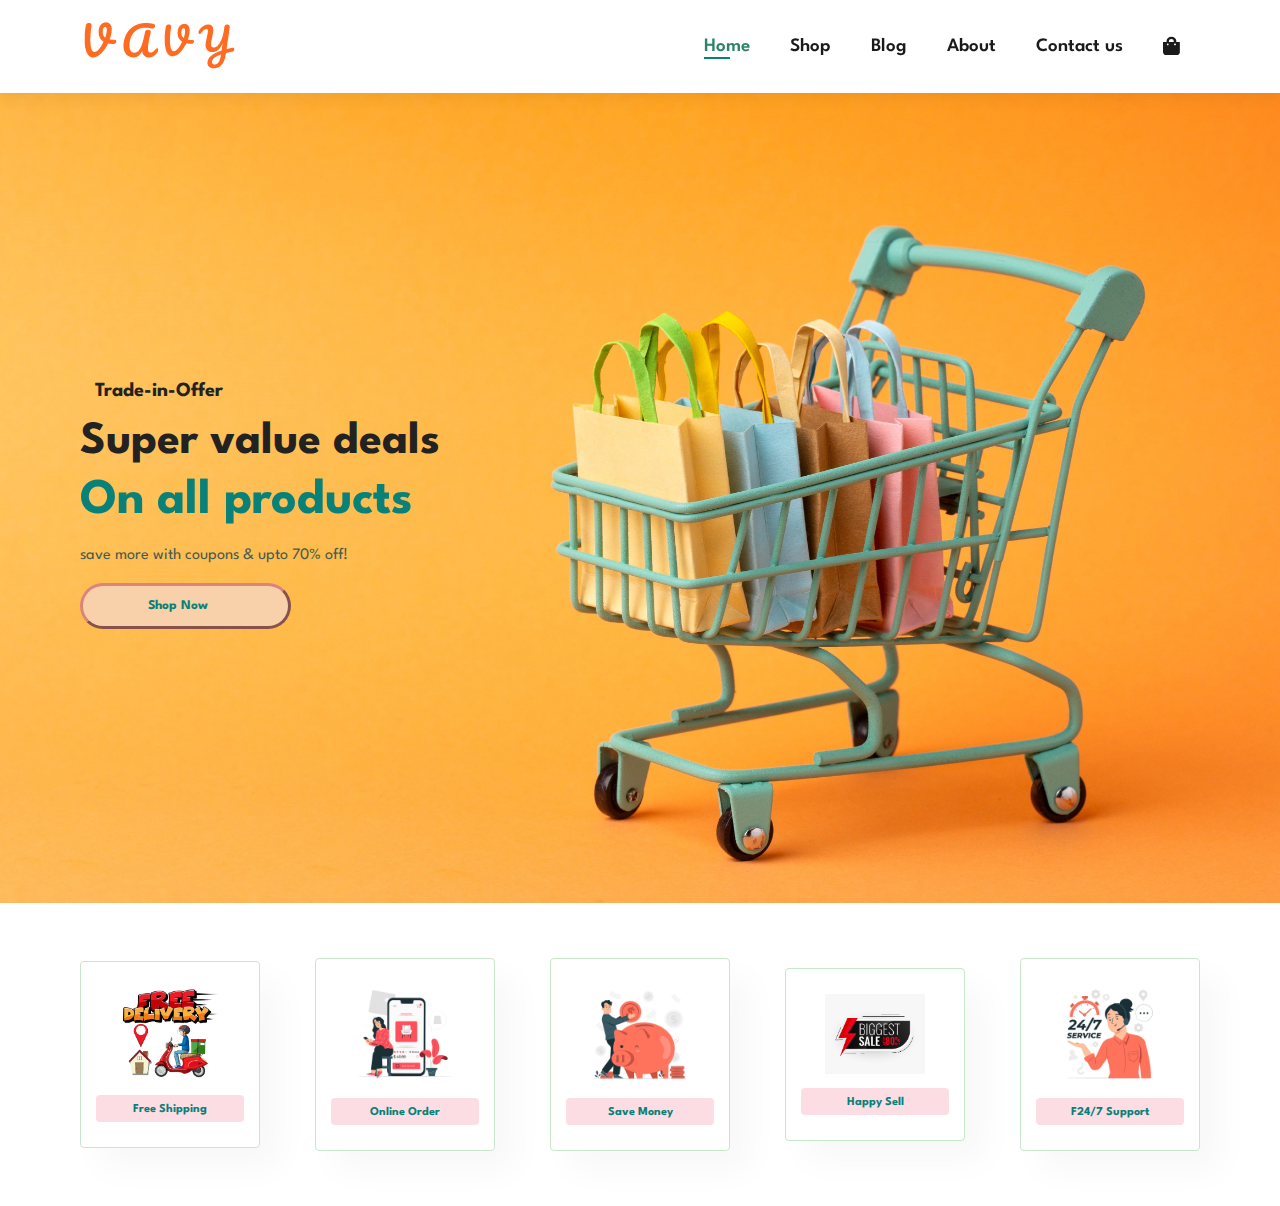
<file: image/Project/index.html>
<!DOCTYPE html>
<html lang="en">
<head>
    <meta charset="UTF-8">
    <meta http-equiv="X-UA-Compatible" content="IE=edge">
    <meta name="viewport" content="width=device-width, initial-scale=1.0">
    <title>Project</title>
    <link rel="stylesheet" href="https://use.fontawesome.com/releases/v5.15.4/css/all.css" >
    <link rel="stylesheet" href="style.css">
</head>
<body>
    <section id="header">
        <a href="#"><img src="/image/obj1.png" class="logo" alt="logo"></a>
        <div>
            <ul id="navbar">
                <li><a class="active" href="indext.html">Home</a></li>
                <li><a href="shop.html">Shop</a></li>
                <li><a href="blog.html">Blog</a></li>
                <li><a href="about.html">About</a></li>
                <li><a href="contact us.html">Contact us</a></li>
                <li><a href="cart.html"><i class="fas fa-shopping-bag"></i></a></li>

            </ul>
        </div>
    </section>

    <section id="hero">
        <h4>Trade-in-Offer</h4>
        <h2>Super value deals</h2>
        <h1>On all products</h1>
        <p>save more with coupons & upto 70% off!</p>
        <button>Shop Now</button>
    </section>

    <section id="feature" class="section-p1">
        <div class="fe-box">
            <img src="image/delivery.jpg"  alt="">
            <h6>Free Shipping</h6>
        </div>
        <div class="fe-box">
            <img src="image/shopOnline.jpg"  alt="">
            <h6>Online Order</h6>
        </div>
        <div class="fe-box">
            <img src="image/save.jpg"  alt="">
            <h6>Save Money</h6>
        </div>
        <div class="fe-box">
            <img src="image/sail.jpg"  alt="">
            <h6>Happy Sell</h6>
        </div>
        <div class="fe-box">
            <img src="image/support.jpg"  alt="">
            <h6>F24/7 Support</h6>
        </div>
    </section>


</body>
</html>
</file>
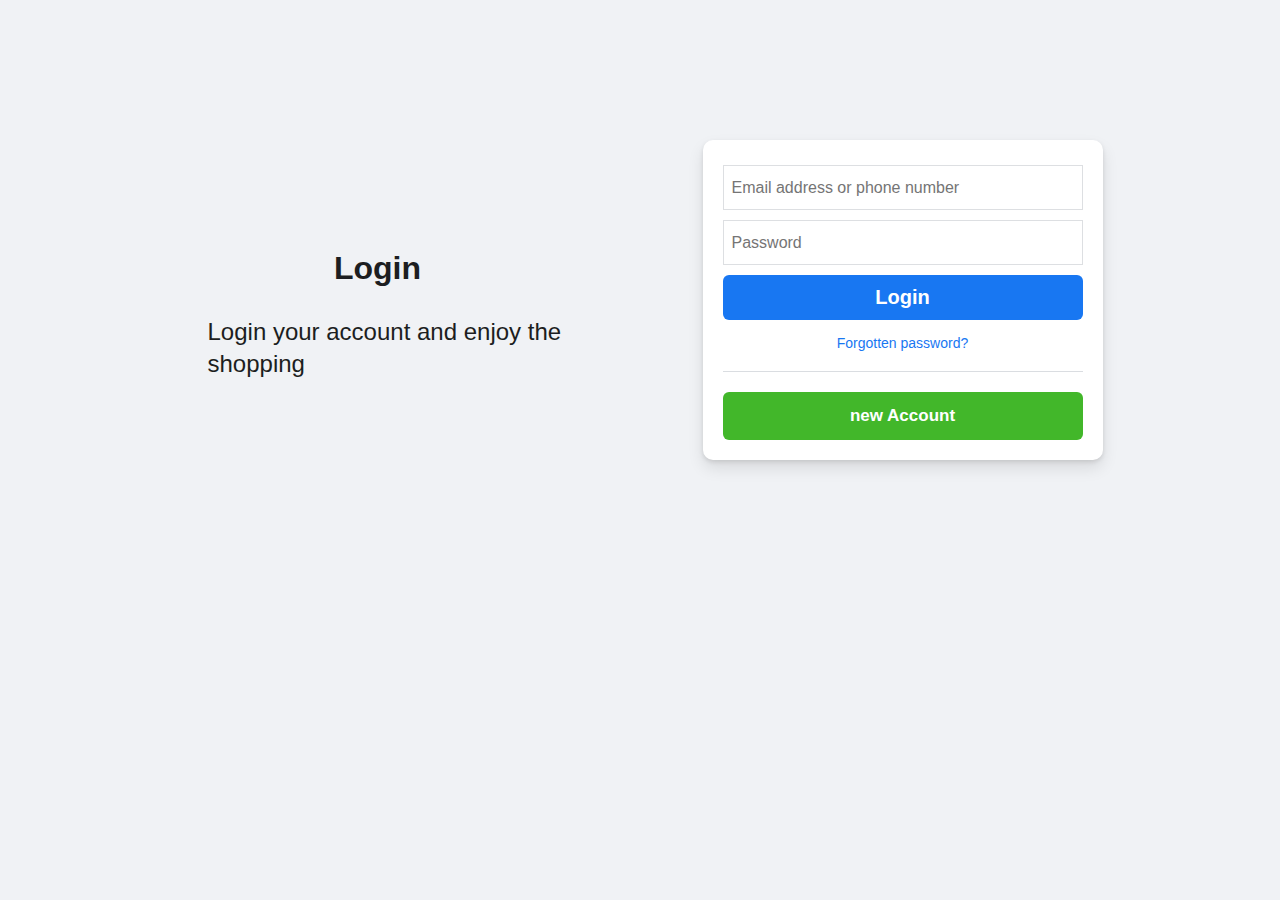
<file: login.html>
<!DOCTYPE html>
<html lang="en">

<head>
    <meta charset="UTF-8">
    <meta http-equiv="X-UA-Compatible" content="IE=edge">
    <meta name="viewport" content="width=device-width, initial-scale=1.0">
    <title>Login</title>
    <link rel="stylesheet" href="login.css">
</head>

<body>
    <main>
        <div class="row">
            <div class="colm-logo">
                <div class="login">
                    <h1>Login</h1>
                </div>
                <h2>Login your account and enjoy the shopping</h2>
            </div>
            <form action="signin.php" method="POST">
                <div class="colm-form">
                    <div class="form-container">
                        <input type="email" name="email" placeholder="Email address or phone number">
                        <input type="password" name="password" placeholder="Password">
                        <button class="btn-login">Login</button>
                        <a href="#">Forgotten password?</a>
                        <a class="btn-new" href="signup.html">new Account</a>
                    </div>
                </div>
            </form>
        </div>
    </main>
</body>

</html>
</file>
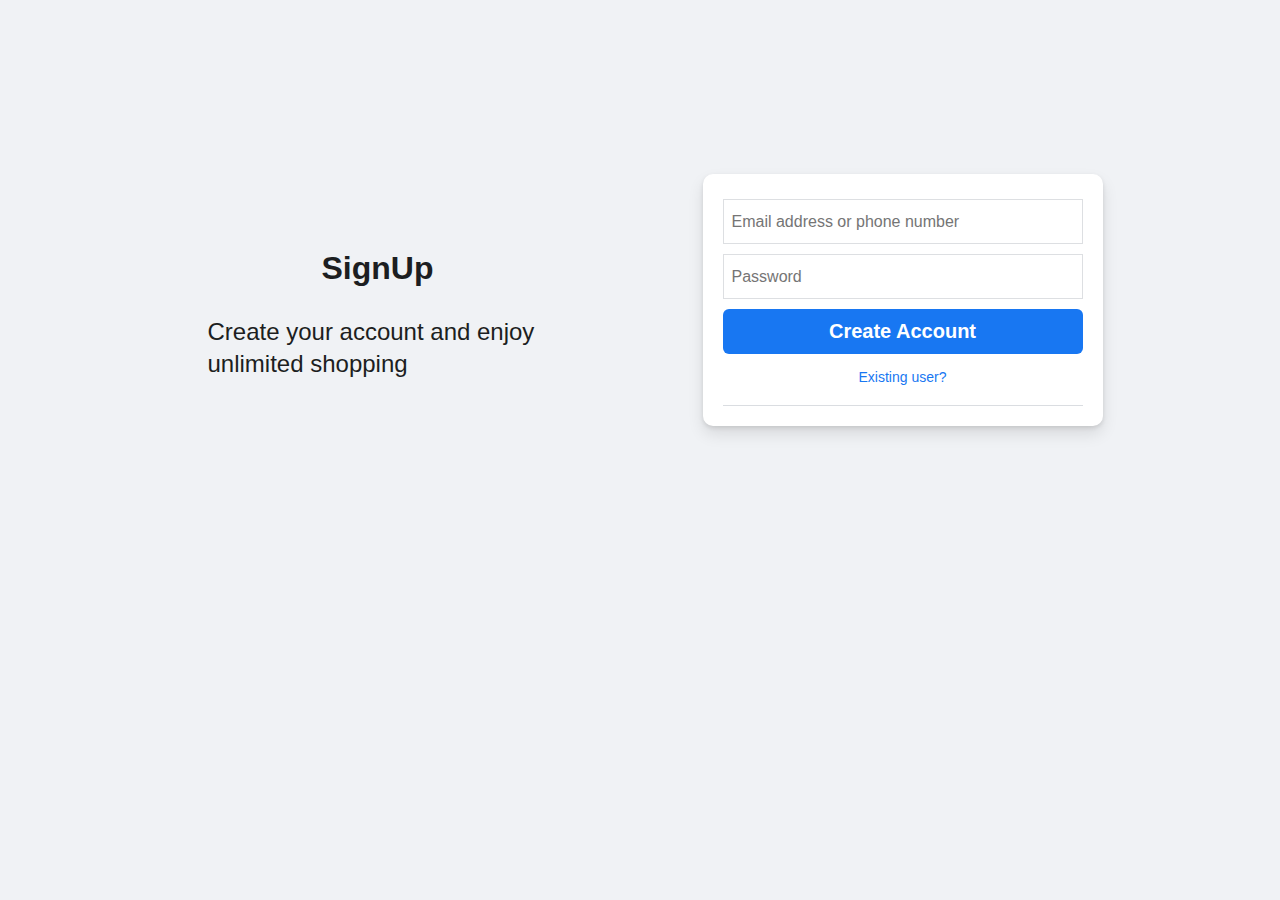
<file: signup.html>
<!DOCTYPE html>
<html lang="en">

<head>
    <meta charset="UTF-8">
    <meta http-equiv="X-UA-Compatible" content="IE=edge">
    <meta name="viewport" content="width=device-width, initial-scale=1.0">
    <title>SignUp</title>
    <link rel="stylesheet" href="login.css">
</head>

<body>
    <main>
        <div class="row">
            <div class="colm-logo">
                <div class="login">
                    <h1>SignUp</h1>
                </div>
                <h2>Create your account and enjoy unlimited shopping</h2>
            </div>
            <form action="register.php" method="POST">
                <div class="colm-form">
                    <div class="form-container">
                        <input type="email" name="email" placeholder="Email address or phone number" required>
                        <input type="password" name="password" placeholder="Password" required>
                        <button class="btn-login">Create Account</button>
                        <a href="#">Existing user?</a>
                        <!-- <button class="btn-new">Create new Account</button> -->
                    </div>
                </div>
            </form>
        </div>
    </main>
</body>

</html>
</file>
<file: image/Project/style.css>
@import url('https://fonts.googleapis.com/css2?family=Spartan:wght@100;200;300;400;500;600;700;800;900&display=swap');
 
 * {
    margin: 0;
    padding: 0;
    box-sizing: border-box;
    font-family: 'Spartan', sans-serif;
 }

 h1{
    font-size: 50px;
    line-height: 64px;
    color: #222;
 }

 h2{
    font-size: 46px;
    line-height: 54px;
    color: #222;
 }

 h4{
    font-size: 20px;
    color: #222;
 }

 h6{
    font-weight: 700;
    font-size: 12px;
 }

 p{
    font-size: 16px;
    color: #465b52;
    margin: 15px 0 20px 0;
 }

 .section-p1{
    padding: 40px 80px;
 }

 .section-m1{
    margin: 40px 0;
 }

 body{
    width: 100%;
 }

 /* Header start  */

 #header{
    display: flex;
    align-items: center;
    justify-content: space-between;
    padding: 20px 80px;
    background-color: #fff;
    box-shadow: 0 5px 15px rgba(0, 0, 0, 0.06);
    z-index: 999;
    position: sticky;
    top: 0;
    left: 0;
 }

 .logo{
   /* position: absolute; */
   /* height: 45px; */
   /* left: 0px;
   width: 150px;
   margin-top: 0px;
   padding-top: 0%;
   object-fit: contain; */
   margin-left: 1px;
 }

 #navbar{
    display: flex;
    align-items: center;
    justify-content: center;
 }

 #navbar li{
    list-style: none;
    /* top to bottom 0 and left to right 20; */
    padding: 0 20px;  
    position: relative;
 }

 #navbar li a{
    text-decoration: none;
    font-size: 19px;
    font-weight: 600;
    color: #1a1a1a;
    transition: 0.3s ease;
 }
  #navbar li a:hover,
  #navbar li a.active {
    color: rgb(45, 133, 103);
 }

 #navbar li a.active::after,
 #navbar li a:hover::after{
    content: "";
    width: 30%;
    height: 2px;
    background: #088178;
    position: absolute;
    bottom: -4px;
    left: 20px;
 }

 /* home page */
 #hero{
    background-image: url("image/trolly2.jpg");
    height: 90vh;
    width: 100%;
    background-size: cover;
    background-position: top 25% right 0;
    padding: 0 80px;
    display: flex;
    flex-direction: column;
    align-items: flex-start;
    justify-content: center;
 }

 #hero h4{
    padding: 15px;
 }
  #hero h1{
     color: #088178;
  }
  #hero button{
    /* background-image: url("btnImage.jpg"); */
    
    background-color: rgb(248, 209, 170);
    color: #088178;
    border-width: 3px;
    border-radius: 6pc;
    border-color: rgb(219, 132, 126);
    padding: 14px 80px 14px 65px;
    background-repeat: no-repeat;
    cursor: pointer;
    font-weight: 700;

  }

  #feature{
    display: flex;
    align-items: center;
    justify-content: space-between;
    flex-wrap: wrap;
  }

  #feature .fe-box{
    width: 180px;
    text-align: center;
    padding: 25px 15px;
    box-shadow: 20px 20px 34px rgba(0, 0, 0, 0.03);
    border: 1px solid #c7e6cc;
    border-radius: 4px;
    margin: 15px 0;
  }

  #feature .fe-box:hover{
    box-shadow: 10px 10px 54px rgba(70, 62, 221, 0.1);
  }

  #feature .fe-box img{
    width: 100px;
    margin-bottom: 10px;
  }

  #feature .fe-box h6{
    padding: 9px 8px 6px 8px ;
    line-height: 1;
    border-radius: 4px;
    color: #088178;
    background-color: #fddde4;
  }
</file>
<file: login.css>
* {
    padding: 0;
    margin: 0;
    box-sizing: border-box;
}
           
body {
    font-family: 'Poppins', sans-serif;
    background-color: #f0f2f5;
    color: #1c1e21;
}

main {
    height: 70vh;
    width: 100vw;
    position: relative;
    margin: 0 auto;
}


.row {
    display: flex;
    justify-content: space-around;
    align-items: center;
    width: 100%;
    max-width: 1000px;
    position: absolute;
    left: 50%;
    top: 50%;
    transform: translate(-50%, -50%);
}

.colm-logo {
    flex: 0 0 45%;
    text-align: left;
}

.colm-form {
    flex: 0 0 40%;
    text-align: center;
}

.colm-logo .login {
    display: flex;
    justify-content: center;
    padding-bottom: 29px;
    max-width: 400px;
    
}

.colm-logo h2 {
    font: 26px;
    font-weight: 400;
    padding: 0 30px;
    line-height: 32px;
}

.colm-form .form-container {
    background-color: #ffffff;
    border: none;
    border-radius: 10px;
    box-shadow: 0 2px 4px rgba(0, 0, 0, 0.1), 0 8px 16px rgba(0, 0, 0, 0.1);
    margin-bottom: 30px;
    padding: 20px;
    max-width: 400px;
}

.colm-form .form-container input, .colm-form .form-container .btn-login {
    width: 100%;
    margin: 5px 0;
    height: 45px;
    vertical-align: middle;
    font-size: 16px;
}

.colm-form .form-container input {
    border: 1px solid #dddfe2;
    color: #1d2129;
    padding: 0 8px;
    outline: none;
}

.colm-form .form-container input:focus {
    border-color: #1877f2;
    box-shadow: 0 0 0 2px #e7f3ff;
}

.colm-form .form-container .btn-login {
    background-color: #1877f2;
    border: none;
    border-radius: 6px;
    font-size: 20px;
    padding: 0 16px;
    color: #ffffff;
    font-weight: 700;
}

.colm-form .form-container a {
    display: block;
    color: #1877f2;
    font-size: 14px;
    text-decoration: none;
    padding: 10px 0 20px;
    border-bottom: 1px solid #dadde1;
}

.colm-form .form-container a:hover {
    text-decoration: underline;
}

.colm-form .form-container .btn-new {
    background-color: #42b72a;
    border: none;
    text-decoration: none;
    border-radius: 6px;
    font-size: 17px;
    line-height: 48px;
    padding: 0 16px;
    color: #ffffff;
    font-weight: 700;
    margin-top: 20px; 
}


.colm-form p {
    font-size: 14px;
}

.colm-form p a {
    text-decoration: none;
    color: #1c1e21;
    font-weight: 600;
}

.colm-form p a:hover {
    text-decoration: underline;
}

.footer-contents {
    position: relative;
    max-width: 1000px;
    margin: 0 auto;
}

footer ol {
    display: flex;
    flex-wrap: wrap;
    list-style-type: none;
    padding: 10px 0;
}

footer ol:first-child {
    border-bottom: 1px solid #dddfe2;
}
           
footer ol:first-child li:last-child button {
    background-color: #f5f6f7;
    border: 1px solid #ccd0d5;
    outline: none;
    color: #4b4f56;
    padding: 0 8px;
    font-weight: 700;
    font-size: 16px;
}

footer ol li {
    padding-right: 15px;
    font-size: 12px;
    color: #385898;
}

footer ol li a {
    text-decoration: none;
    color: #385898;
}

footer ol li a:hover {
    text-decoration: underline;
}

footer small {
    font-size: 11px;
}
</file>
